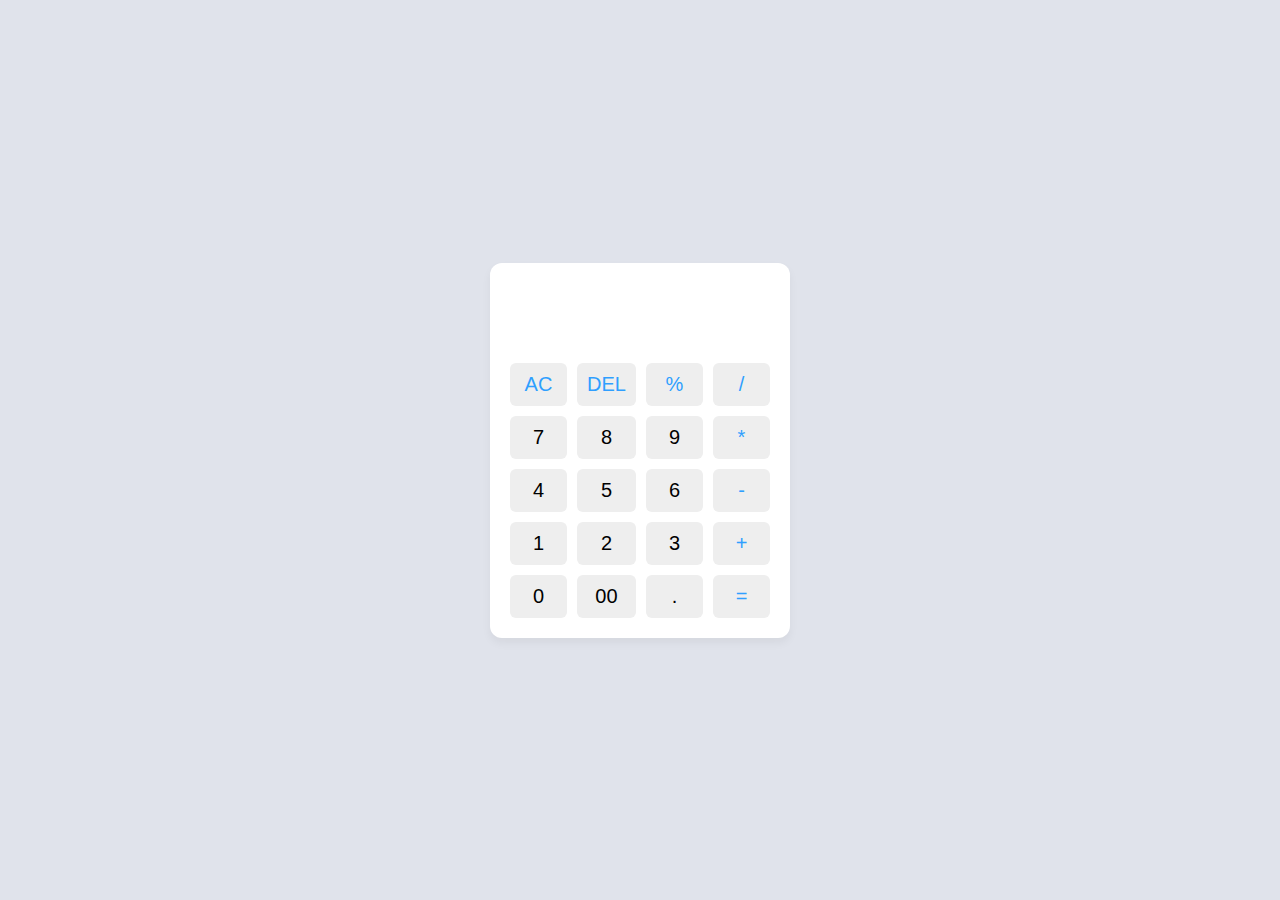
<file: task_6/index.html>
<!DOCTYPE html>
<html lang="en">
    <head>
        <meta charset="UTF-8" />
        <meta http-equiv="X-UA-Compatible" content="IE=edge" />
        <meta name="viewport" content="width=device-width, initial-scale=1.0" /> 
        <title>DOM - рaботa</title>
        <link rel="stylesheet" href="style.css" />
        <script defer src="script.js"></script>
    </head>
    <body>
        <div class="container">
            <input type="text" class="display" />
            <div class="buttons">
                <button class="operator" data-value="AC">AC</button> 
                <button class="operator" data-value="DEL">DEL</button> 
                <button class="operator" data-value="%">%</button> 
                <button class="operator" data-value="/">/</button> 
                <button data-value="7">7</button> 
                <button data-value="8">8</button>
                <button data-value="9">9</button>
                <button class="operator" data-value="*">*</button> 
                <button data-value="4">4</button> 
                <button data-value="5">5</button>
                <button data-value="6">6</button>
                <button class="operator" data-value="-">-</button> 
                <button data-value="1">1</button> 
                <button data-value="2">2</button>
                <button data-value="3">3</button>
                <button class="operator" data-value="+">+</button> 
                <button data-value="0">0</button>
                <button data-value="00">00</button>
                <button data-value=".">.</button>
                <button class="operator" data-value="">=</button>
            </div>
        </div>
    </body>
</html>
</file>
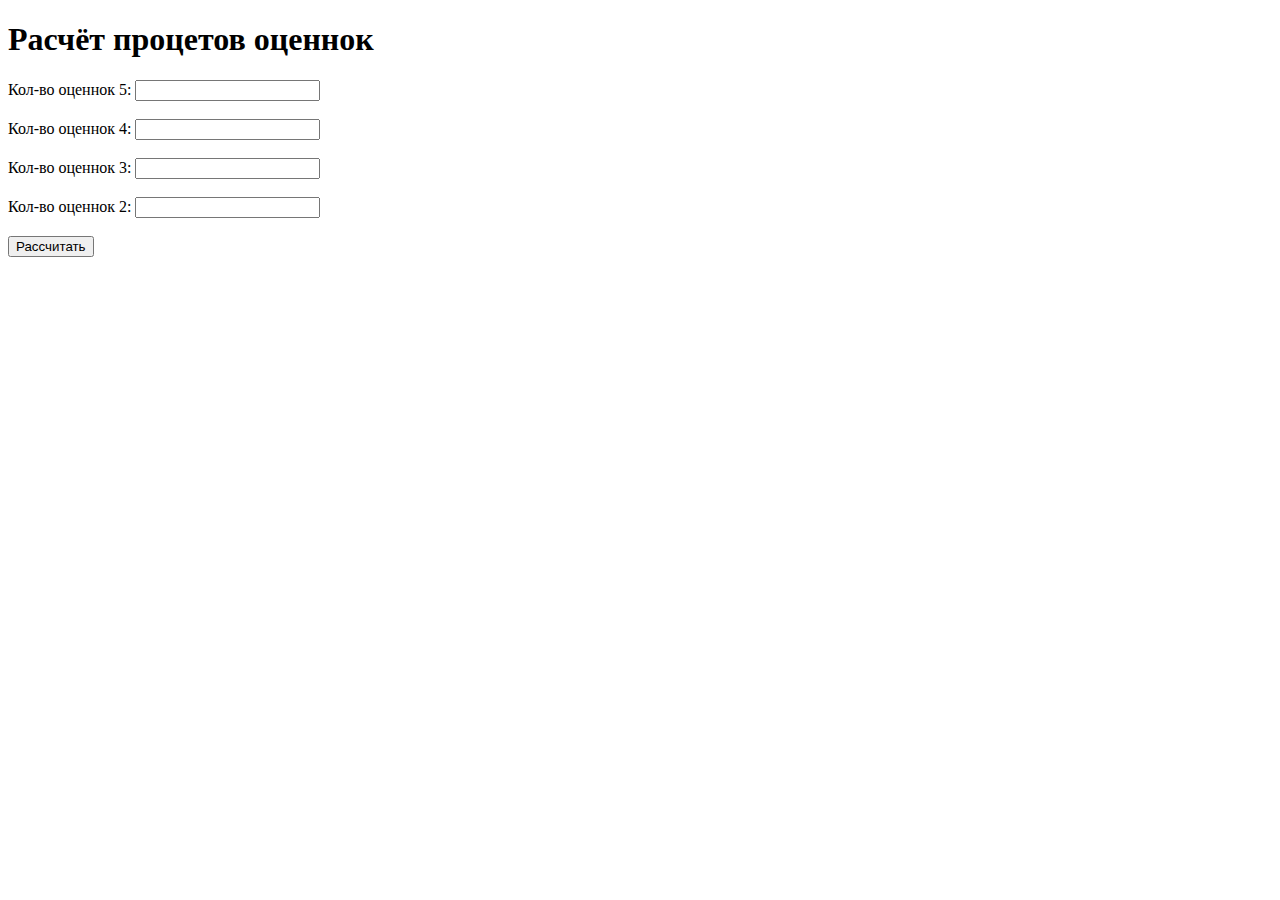
<file: task_7/index.html>
<!DOCTYPE html>
<html lang="en">
<head>
    <meta charset="UTF-8">
    <meta name="viewport" content="width=device-width, initial-scale=1.0">
    <title>Document</title>
    <script defer src="app.js"></script>
</head>
<body>
    <div class="wipper">
        <h1 class="title">Расчёт процетов оценнок</h1>
        <div class="form" id="form">
            <label for="grade-5">Кол-во оценнок 5:</label>
            <input type="text" class="grade" id="grade-5">
            <br><br>
            <label for="grade-4">Кол-во оценнок 4:</label>
            <input type="text" class="grade" id="grade-4">
            <br><br>
            <label for="grade-3">Кол-во оценнок 3:</label>
            <input type="text" class="grade" id="grade-3">
            <br><br>
            <label for="grade-2">Кол-во оценнок 2:</label>
            <input type="text" class="grade" id="grade-2">
            <br><br>
            <button onclick="calculate()"id="saveBtn">Рассчитать</button>
        </div>
        <div id="result"></div>
    </div>
</body>
</html>
</file>
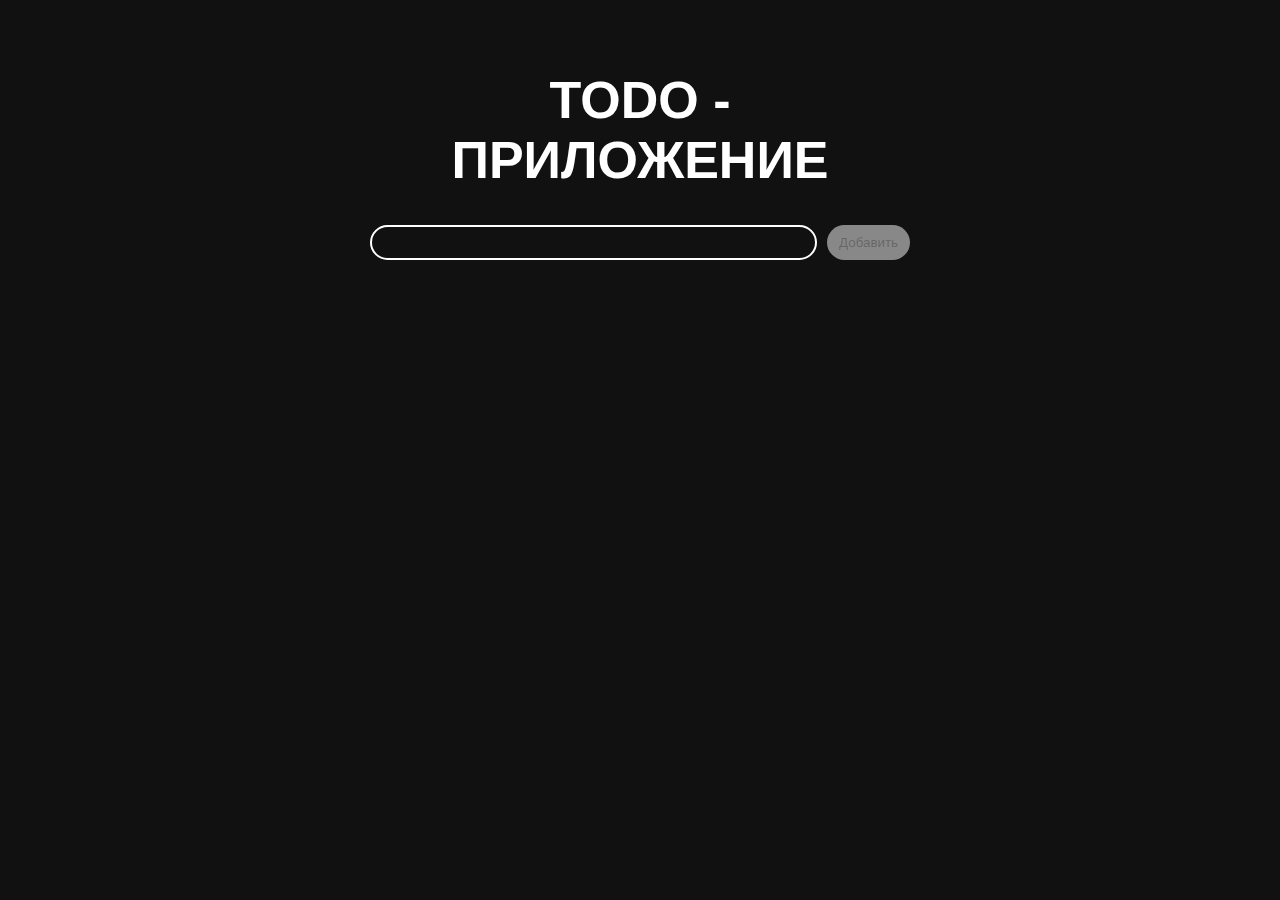
<file: task_8/index.html>
<!DOCTYPE html>
<html lang="en">
<head>
    <meta charset="UTF-8">
    <meta name="viewport" content="width=device-width, initial-scale=1.0">
    <title>Document</title>
    <link rel="stylesheet" href="main.css">
    <script defer src="app.js"></script>
</head>
<body>
    <div class="container">
        <h2 class="title">ToDo - приложение</h2>
        <div class="task-form">
            <input onchange="checkInput()" type="text" class="task-input" id="taskInput">
            <button onclick="addTask()" class="task-button" id="taskBtn" disabled>Добавить</button>
        </div>
        <ul class="task-list" id="taskList"></ul>
    </div>
</body>
</html>
</file>
<file: task_6/style.css>
* {
    margin: 0 ;
    padding:0 ; 
    box-sizing: border-box;
}

body { 
        font-family:sans-serif; 
        width:100%; 
        height:100vh; 
        display:flex; 
        align-items:center; 
        justify-content:center; 
        background-color:#e0e3eb; 
}

.container {
        max-width:300px;
        width :100%;
        border-radius:12px;
        padding: 10px 20px 20px; background-color:#fff ;
        box-shadow:0 5px 10px rgba(0,0,0, 0.05);
}

.display { 
        width:100%;
        height :80px; 
        outline: none; 
        border: none; 
        text-align: right; 
        margin-bottom: 10px; 
        font-size:22px; 
        color:#000e1a; 
        pointer-events: none;
}

.buttons {
        width: 100%;
        display:grid;
        grid-gap:10px;
        grid-template-columns: repeat(4, 1fr ) ;
}

.buttons button { 
        padding: 10px;
        border-radius: 6px; 
        border: none; 
        font-size: 20px; 
        cursor: pointer; 
        background-color: #eee; 
        transition: transform .15s;
}

.buttons button:active { 
        transform:scale(0.9);
}

.operator{
         color:#2f9fff
}
</file>
<file: task_8/main.css>
* {
    padding: 0;
    margin: 0;
    box-sizing: border-box;
}

:root {
    --color-white: #fff;
    --color-black: #111;
    --font-sans: sans-serif;
}

body {
    font-family: var(--font-sans);
    background-color: var(--color-black);
    color: var(--color-white);
    width: 100%;
    height: 100vh;
    display: flex;
    justify-content: center;
}

.container {
    padding-top: 70px;
    max-width: 540px;
    width: 100%;
}

.title {
    text-transform: uppercase;
    font-size: 52px;
    margin-bottom: 35px;
    text-align: center;
}

.task-form {
    display: flex;
    gap: 10px;
}

.task-input {
    width: 100%;
    height: 35px;
    background-color: transparent;
    outline: none;
    border: 2px solid var(--color-white);
    color: var(--color-white);
    border-radius: 25px;
    padding-left: 25px;
    padding-right: 25px;
}

.task-button {
    background-color: var(--color-white);
    border: none;
    padding-inline: 12px;
    border-radius: 25px;
    cursor: pointer;
}

.task-button:disabled {
    cursor: default;
    opacity: .5;
}
</file>
